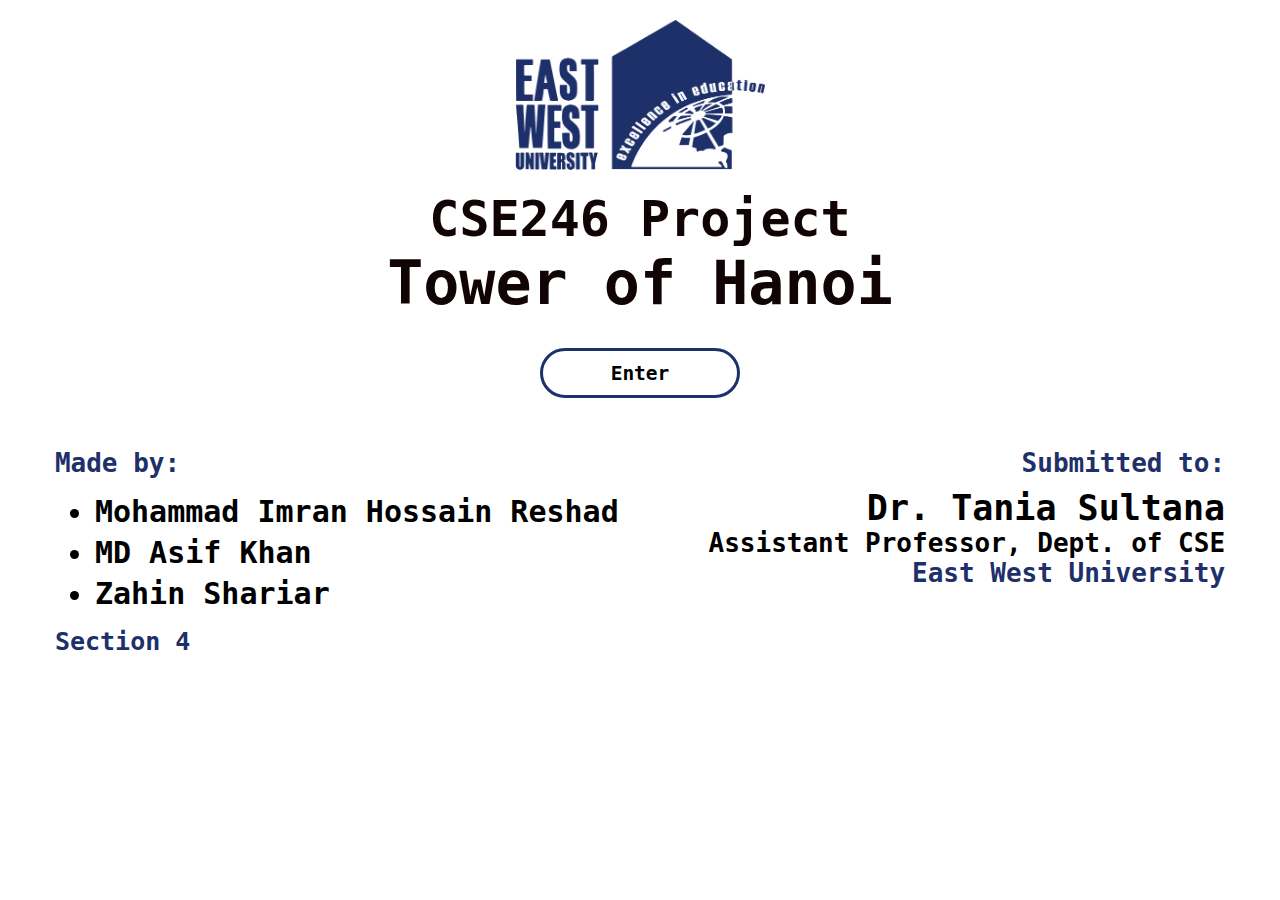
<file: index.html>
<!DOCTYPE html>
<html lang="en">
  <head>
    <meta charset="UTF-8" />
    <meta name="viewport" content="width=device-width, initial-scale=1.0" />
    <title>Project Introduction</title>

    <link rel="stylesheet" href="intro.css" />
  </head>
  <body>
    <div class="logo">
      <img id="imglogo" src="uni.png" alt="University Logo" />
    </div>
    <div class="title">
      <h1 class="subcode">CSE246 Project</h1>
      <h1 class="name">Tower of Hanoi</h1>
    </div>
    <div class="flexingButton">
      <button class="enter-btn" onclick="window.location.href='main.html'">
        Enter
      </button>
    </div>
    <div class="room">
      <div class="students">
        <h1 class="gp">Made by:</h1>
        <ul class="made-by">
          <li class="student">
            <a href="https://github.com/imranhossain-r"
              >Mohammad Imran Hossain Reshad</a
            >
          </li>
          <li class="student">
            <a href="">MD Asif Khan</a>
          </li>
          <li class="student">
            <a href="https://github.com/sanbisensei">Zahin Shariar</a>
          </li>
        </ul>
        <h1 id="sec">Section 4</h1>
      </div>
      <div class="faculty">
        <h1 class="gp">Submitted to:</h1>
        <h1 class="n">Dr. Tania Sultana</h1>
        <h1>Assistant Professor, Dept. of CSE</h1>
        <h1 class="gp">East West University</h1>
      </div>
    </div>
  </body>
</html>
</file>
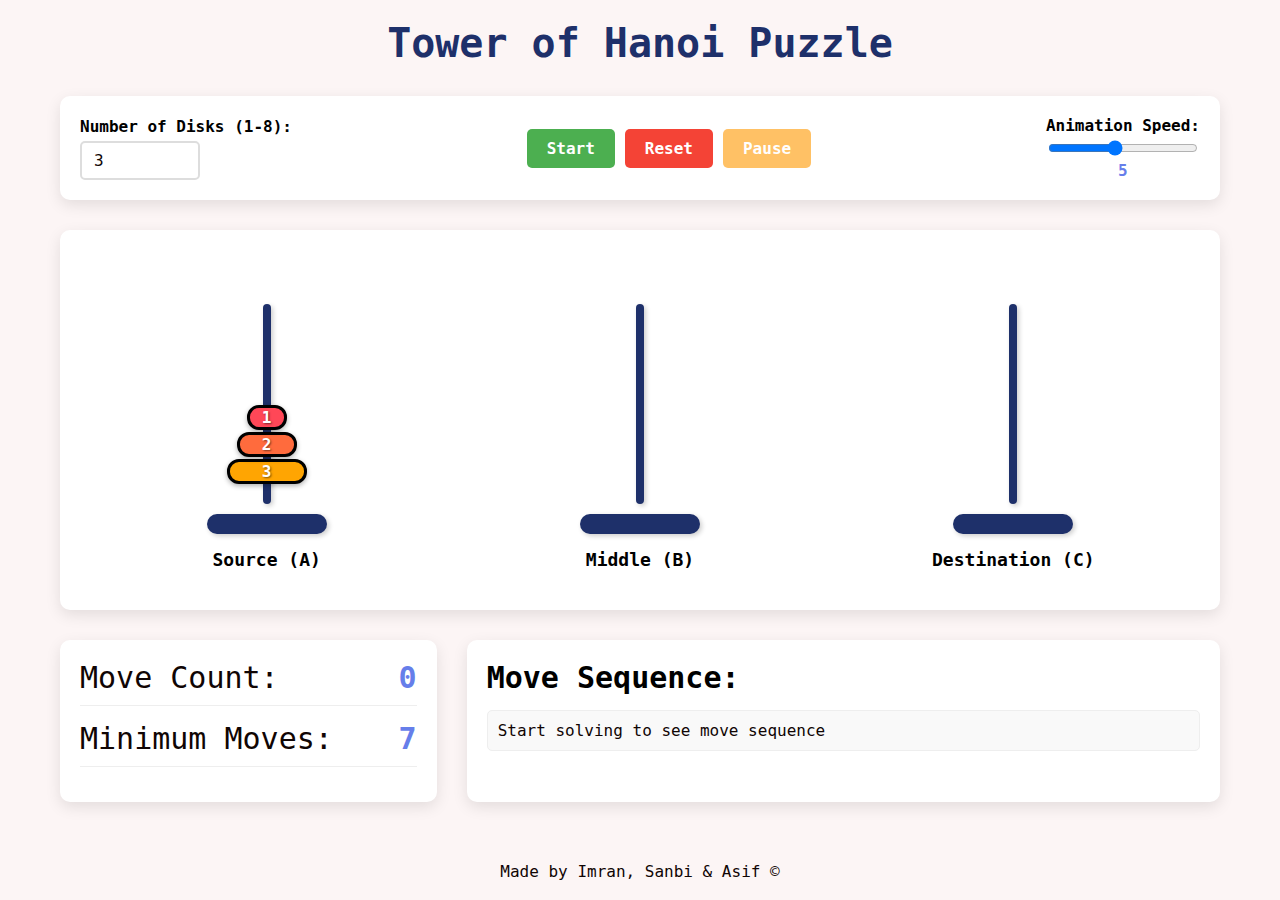
<file: main.html>
<!DOCTYPE html>
<html lang="en">
  <head>
    <meta charset="UTF-8" />
    <meta name="viewport" content="width=device-width, initial-scale=1.0" />
    <title>Tower of Hanoi Visualization</title>
    <link rel="stylesheet" href="style.css" />
  </head>
  <body>
    <div class="container">
      <h1>Tower of Hanoi Puzzle</h1>

      <div class="controls">
        <div class="input-group">
          <label for="diskCount">Number of Disks (1-8):</label>
          <input
            class="disk-count"
            type="number"
            id="diskCount"
            min="1"
            max="8"
            value="3"
          />
        </div>

        <div class="button-group">
          <button id="startBtn">Start</button>
          <button id="resetBtn">Reset</button>
          <button id="pauseBtn" disabled>Pause</button>
        </div>

        <div class="speed-control">
          <label for="speedSlider">Animation Speed:</label>
          <input type="range" id="speedSlider" min="1" max="10" value="5" />
          <span id="speedValue">5</span>
        </div>
      </div>

      <div class="game-area">
        <div class="tower-container">
          <div class="tower" id="tower-A">
            <div class="rod"></div>
            <div class="base"></div>
            <div class="label">Source (A)</div>
          </div>

          <div class="tower" id="tower-B">
            <div class="rod"></div>
            <div class="base"></div>
            <div class="label">Middle (B)</div>
          </div>

          <div class="tower" id="tower-C">
            <div class="rod"></div>
            <div class="base"></div>
            <div class="label">Destination (C)</div>
          </div>
        </div>
      </div>

      <div class="info-panel">
        <div class="stats">
          <div class="stat-item">
            <span class="n" class="stat-label">Move Count:</span>
            <span class="n" id="currentMove">0</span>
          </div>
          <!-- <div class="stat-item">
            <span class="n" class="stat-label">Total Moves:</span>
            <span class="n" id="totalMoves">0</span>
          </div> -->
          <div class="stat-item">
            <span class="n" class="stat-label">Minimum Moves:</span>
            <span class="n" id="minMoves">7</span>
          </div>
        </div>

        <div class="move-log">
          <h3 class="n">Move Sequence:</h3>
          <div class="n" id="moveList"></div>
        </div>
      </div>
    </div>
    <div>
      <p id="footer">Made by Imran, Sanbi & Asif ©</p>
    </div>
    <script src="script.js"></script>
  </body>
</html>
</file>
<file: intro.css>
* {
  font-family: monospace;
  max-width: 1500px;
  margin: 0 auto;
}

#imglogo {
  height: 150px;
  width: 250px;
}

a {
  text-decoration: none;
  color: inherit;
}

.logo {
  padding: 20px;
  display: flex;
  align-items: center;
  justify-content: center;
}

.title {
  color: #100504;
  display: flex;
  flex-direction: column;
  align-items: center;
  justify-content: center;
  padding: 0px 0px 30px 0px;
  transition: all 0.3s;
}

.subcode {
  font-size: 50px;
}

.name {
  font-size: 60px;
}

.room {
  display: flex;
  flex-direction: row;
  align-items: flex-start;
  justify-content: space-between;
  padding: 50px 40px 20px 40px;
  gap: 60px;
}

.students {
  text-align: left;
}

.faculty {
  text-align: right;
}

.students h2,
.faculty h2 {
  font-size: 28px;
  margin-bottom: 15px;
  text-decoration: underline;
}

.students h3,
.faculty h3,
.students p,
.faculty p,
.students li,
.faculty li {
  font-size: 20px;
  margin: 6px 0;
}

.gp {
  color: #1e306a;
  padding: 0px 0px 10px 0px;
}

#sec {
  color: #1e306a;
  font-size: 25px;
  padding: 10px 0px 0px 0px;
}

.n {
  font-size: 35px;
}

.flexingButton {
  display: flex;
  justify-content: center;
  align-items: center;
}

.made-by li {
  font-size: 30px;
  font-weight: 600;
}

button {
  width: 200px;
  height: 50px;
  border: 3px solid #1e306a;
  border-radius: 45px;
  transition: all 0.3s;
  cursor: pointer;
  background: white;
  font-size: 1.5em;
  font-weight: 550;
}

button:hover {
  background: #1e306a;
  color: white;
  font-size: 2.5em;
}

h1:hover {
  color: #1e306a;
}

@media (max-width: 830px) {
  .room h1 {
    font-size: 25px;
  }

  .made-by li {
    font-size: 20px;
  }

  .faculty h1 {
    font-size: 20px;
  }

  .subcode {
    font-size: 30px;
  }
  .name {
    font-size: 40px;
  }

  button {
    width: 150px;
    height: 50px;
    font-size: 20px;
  }

  .room {
    flex-direction: column;
  }
}
</file>
<file: style.css>
* {
  font-family: monospace;
  margin: 0;
  padding: 0;
  box-sizing: border-box;
  font-size: large;
  color: #100504;
}

body {
  font-family: "Arial", sans-serif;
  background: #fcf5f5;
  min-height: 100vh;
}

.container {
  max-width: 1200px;
  margin: 0 auto;
  padding: 20px;
}

h1 {
  text-align: center;
  color: #1e306a;
  margin-bottom: 30px;
  font-size: 2.5em;
}

.n {
  font-size: 30px;
}

.controls {
  background: white;
  padding: 20px;
  border-radius: 10px;
  box-shadow: 0 5px 15px rgba(0, 0, 0, 0.1);
  margin-bottom: 30px;
  display: flex;
  justify-content: space-between;
  align-items: center;
  flex-wrap: wrap;
  gap: 20px;
}

.input-group {
  display: flex;
  flex-direction: column;
  gap: 5px;
}

.input-group label {
  font-weight: bold;
  color: #000000;
}

.input-group input {
  padding: 8px 12px;
  border: 2px solid #ddd;
  border-radius: 5px;
  font-size: 16px;
  width: 120px;
}

.button-group {
  display: flex;
  gap: 10px;
}

.button-group button {
  padding: 10px 20px;
  border: none;
  border-radius: 5px;
  font-size: 16px;
  cursor: pointer;
  transition: all 0.3s ease;
  font-weight: bold;
}

#startBtn {
  background: #4caf50;
  color: white;
}

#startBtn:hover:not(:disabled) {
  background: #45a049;
}

#resetBtn {
  background: #f44336;
  color: white;
}

#resetBtn:hover:not(:disabled) {
  background: #da190b;
}

#pauseBtn {
  background: #ff9800;
  color: white;
}

#pauseBtn:hover:not(:disabled) {
  background: #e68900;
}

button:disabled {
  opacity: 0.6;
  cursor: not-allowed;
}

.speed-control {
  display: flex;
  flex-direction: column;
  gap: 5px;
  align-items: center;
}

.speed-control label {
  font-weight: bold;
  color: #000000;
}

#speedSlider {
  width: 150px;
}

#speedValue {
  font-weight: bold;
  color: #667eea;
}

.game-area {
  background: white;
  padding: 40px 20px;
  border-radius: 10px;
  box-shadow: 0 5px 15px rgba(0, 0, 0, 0.1);
  margin-bottom: 30px;
}

.tower-container {
  display: flex;
  justify-content: space-around;
  align-items: flex-end;
  height: 300px;
  position: relative;
}

.tower {
  display: flex;
  flex-direction: column;
  align-items: center;
  position: relative;
  width: 200px;
}

.rod {
  width: 8px;
  height: 200px;
  background: #1e306a;
  border-radius: 4px;
  position: relative;
  box-shadow: 2px 2px 5px rgba(0, 0, 0, 0.2);
}

.base {
  width: 120px;
  height: 20px;
  background: #1e306a;
  border-radius: 10px;
  margin-top: 10px;
  box-shadow: 2px 2px 5px rgba(0, 0, 0, 0.2);
}

.label {
  margin-top: 15px;
  font-weight: bold;
  font-size: 18px;
  color: #000000;
}

.disk {
  height: 25px;
  border-radius: 12px;
  position: absolute;
  border: 3px solid #000000;
  box-shadow: 0 2px 5px rgba(0, 0, 0, 0.3);
  transition: all 0.5s ease;
  cursor: pointer;
  display: flex;
  align-items: center;
  justify-content: center;
  font-weight: bold;
  color: white;
  text-shadow: 1px 1px 2px rgba(0, 0, 0, 0.5);
}

.disk.moving {
  z-index: 1000;
  transform: translateY(-50px);
}

.disk-1 {
  width: 40px;
  background: #ff4757;
}
.disk-2 {
  width: 60px;
  background: #ff6b3d;
}
.disk-3 {
  width: 80px;
  background: #ffa502;
}
.disk-4 {
  width: 100px;
  background: #ffda79;
}
.disk-5 {
  width: 120px;
  background: #7bed9f;
}
.disk-6 {
  width: 140px;
  background: #70a1ff;
}
.disk-7 {
  width: 160px;
  background: #5352ed;
}
.disk-8 {
  width: 180px;
  background: #ff3838;
}

.info-panel {
  display: grid;
  grid-template-columns: 1fr 2fr;
  gap: 30px;
  margin-bottom: 30px;
}

.stats {
  background: white;
  padding: 20px;
  border-radius: 10px;
  box-shadow: 0 5px 15px rgba(0, 0, 0, 0.1);
}

.stat-item {
  display: flex;
  justify-content: space-between;
  margin-bottom: 15px;
  padding-bottom: 10px;
  border-bottom: 1px solid #eee;
}

.stat-label {
  font-weight: bold;
  color: #000000;
}

.stat-item span:last-child {
  color: #667eea;
  font-weight: bold;
}

.move-log {
  background: white;
  padding: 20px;
  border-radius: 10px;
  box-shadow: 0 5px 15px rgba(0, 0, 0, 0.1);
}

.move-log h3 {
  margin-bottom: 15px;
  color: #000000;
}

#moveList {
  max-height: 200px;
  overflow-y: auto;
  border: 1px solid #eee;
  padding: 10px;
  border-radius: 5px;
  background: #f9f9f9;
}

.move-item {
  padding: 5px 0;
  border-bottom: 1px solid #eee;
  font-family: monospace;
}

.move-item:last-child {
  border-bottom: none;
}

.move-item.current {
  background: #fffbdb;
  font-weight: bold;
  color: #667eea;
}

.algorithm-info {
  background: white;
  padding: 20px;
  border-radius: 10px;
  box-shadow: 0 5px 15px rgba(0, 0, 0, 0.1);
}

.algorithm-info h3 {
  margin-bottom: 15px;
  color: #000000;
}

.algorithm-info p {
  margin-bottom: 10px;
  line-height: 1.6;
  color: #000000;
}

.algorithm-info ol {
  margin: 15px 0;
  padding-left: 20px;
}

.algorithm-info li {
  margin-bottom: 8px;
  color: #000000;
  line-height: 1.5;
}

@media (max-width: 1100px) {
  .n {
    font-size: 20px;
  }
}

@media (max-width: 810px) {
  .controls {
    flex-direction: column;
    align-items: stretch;
    text-align: center;
  }

  .disk-count,
  .button-group {
    margin: 0 auto;
    text-align: center;
  }

  .tower-container {
    flex-direction: column;
    height: auto;
    gap: 40px;
  }

  .tower {
    width: 100%;
  }

  .info-panel {
    grid-template-columns: 1fr;
  }

  h1 {
    font-size: 2em;
  }
}

@keyframes diskMove {
  0% {
    transform: translateY(0);
  }
  50% {
    transform: translateY(-80px);
  }
  100% {
    transform: translateY(0);
  }
}

.disk.animating {
  animation: diskMove 1s ease-in-out;
}

#footer {
  margin: 0 auto;
  text-align: center;
  padding: 10px;
}
</file>
